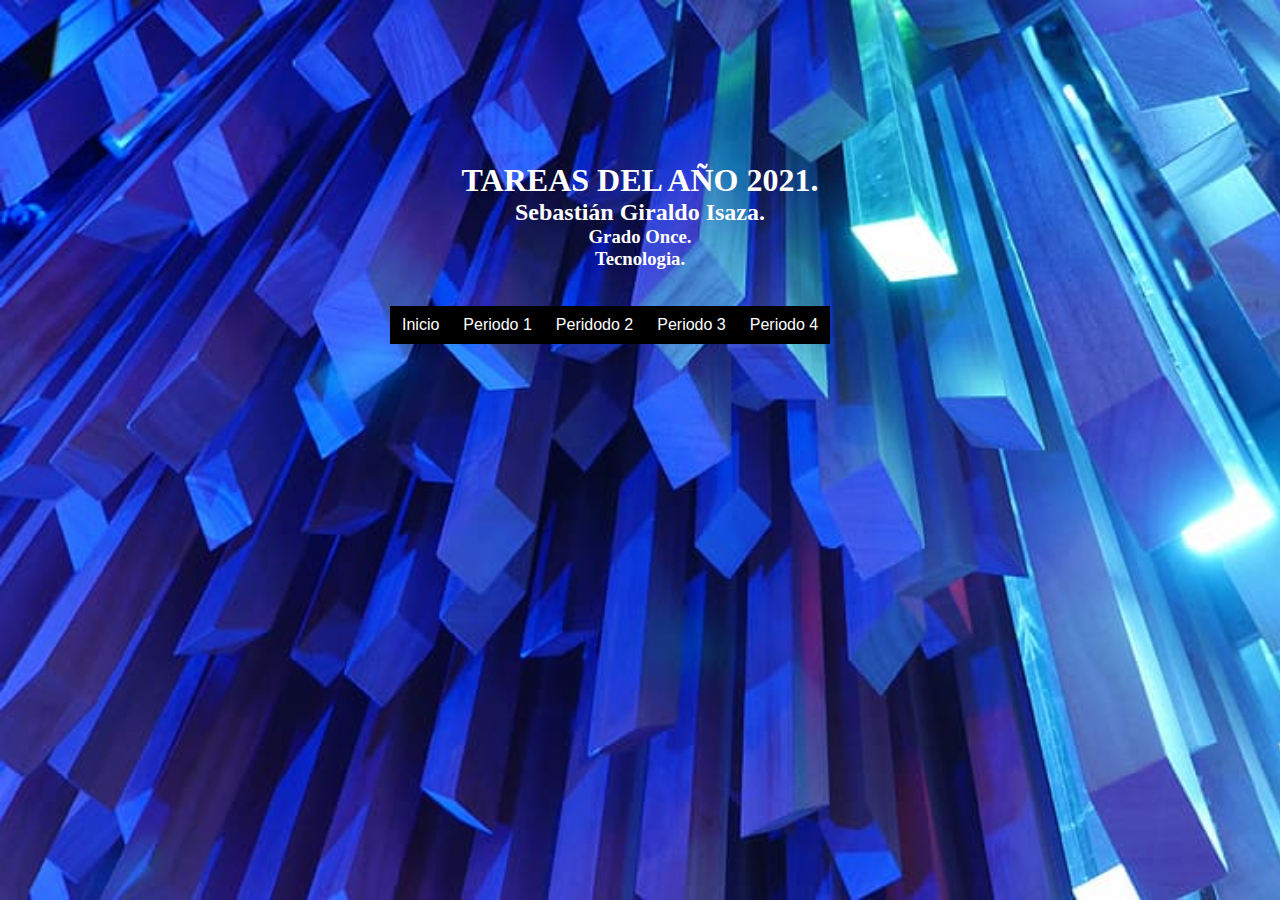
<file: index.html>
<html>
	<head>
		
		<title>PRINCIPAL</title>
		<br><br><br><br><br><br><br><br><br><center><h1 style="color: white">TAREAS DEL AÑO 2021.</h1></center>
		<center><h2 style="color: white"> Sebastián Giraldo Isaza.</h></center>
		<center><h3 style="color: white"> Grado Once.</h3></center>
		<center><h3 style="color: white"> Tecnologia.</h3></center>
		<br><br>

		<style>
	body{
		background-image: url(fpr.jpg);
		background-repeat: no-repeat;
		background-size: cover;
	}

</style>
		
		<link rel="stylesheet" type="text/css" href="style.css">
		<style type="text/css">
		
			* {
				margin:0px;
				padding:0px;
			}
			
			#header {
				margin:auto;
				width:500px;
				font-family:Arial, Helvetica, sans-serif;
			}
			
			ul, ol {
				list-style:none;
			}
			
			.nav > li {
				float:left;
			}
			
			.nav li a {
				background-color:#000;
				color:#fff;
				text-decoration:none;
				padding:10px 12px;
				display:block;
			}
			
			.nav li a:hover {
				background-color:#434343;
			}
			
			.nav li ul {
				display:none;
				position:absolute;
				min-width:140px;
			}
			
			.nav li:hover > ul {
				display:block;
			}
			
			.nav li ul li {
				position:relative;
			}
			
			.nav li ul li ul {
				right:-140px;
				top:0px;
			}
			
		</style>
	</head>
	<body>
		<div id="header">
			<ul class="nav">
				<li><a href="">Inicio</a></li>
				<li><a href="">Periodo 1</a>
					<ul>
						<li><a href="TAREA 1.html" title="">Tarea 1</a></li>
						<li><a href="TAREA 2.html" title="">Tarea 2</a></li>
						<li><a href="TAREA 3.html" title="">Tarea 3</a></li>
						<li><a href="TAREA 4.html" title="">Tarea 4</a>	
					</ul>
				</li>
				<li><a href="">Peridodo 2</a>
					<ul>
						<li><a href="http://paisagi.tonohost.com" title="">Tarea 1</a></li>
						<li><a href="http://sebasgi.tonohost.com/peticiones/index.html">Tarea 2 (EL TRABAJO SE LLAMA PETICIONES)</a></li>
						<li><a href="http://sebasgi.tonohost.com/PRACTICA2/">Tarea 3 (EL TRABAJO SE LLAMA PRACTICA 2)</a></li>
						<li><a href="">Tarea 4</a>
					</ul>
				</li>
				<li><a href="">Periodo 3</a>
				    <ul>
				    	<li><a href="">Tarea 1</a></li>
						<li><a href="">Tarea 2</a></li>
						<li><a href="">Tarea 3</a></li>
						<li><a href="">Tarea 4</a>
				    </ul>
				 </li>   
				<li><a href="">Periodo 4</a>
				    <ul>
					    <li><a href="">Tarea 1</a></li>
						<li><a href="">Tarea 2</a></li>
						<li><a href="">Tarea 3</a></li>
						<li><a href="">Tarea 4</a>
					</ul>   
				</li>
			</ul>
		</div>

	</body>
</html>

<!DOCTYPE html>
<html>
<head>
	<title></title>
</head>
<body>
</body>
</html>
</file>
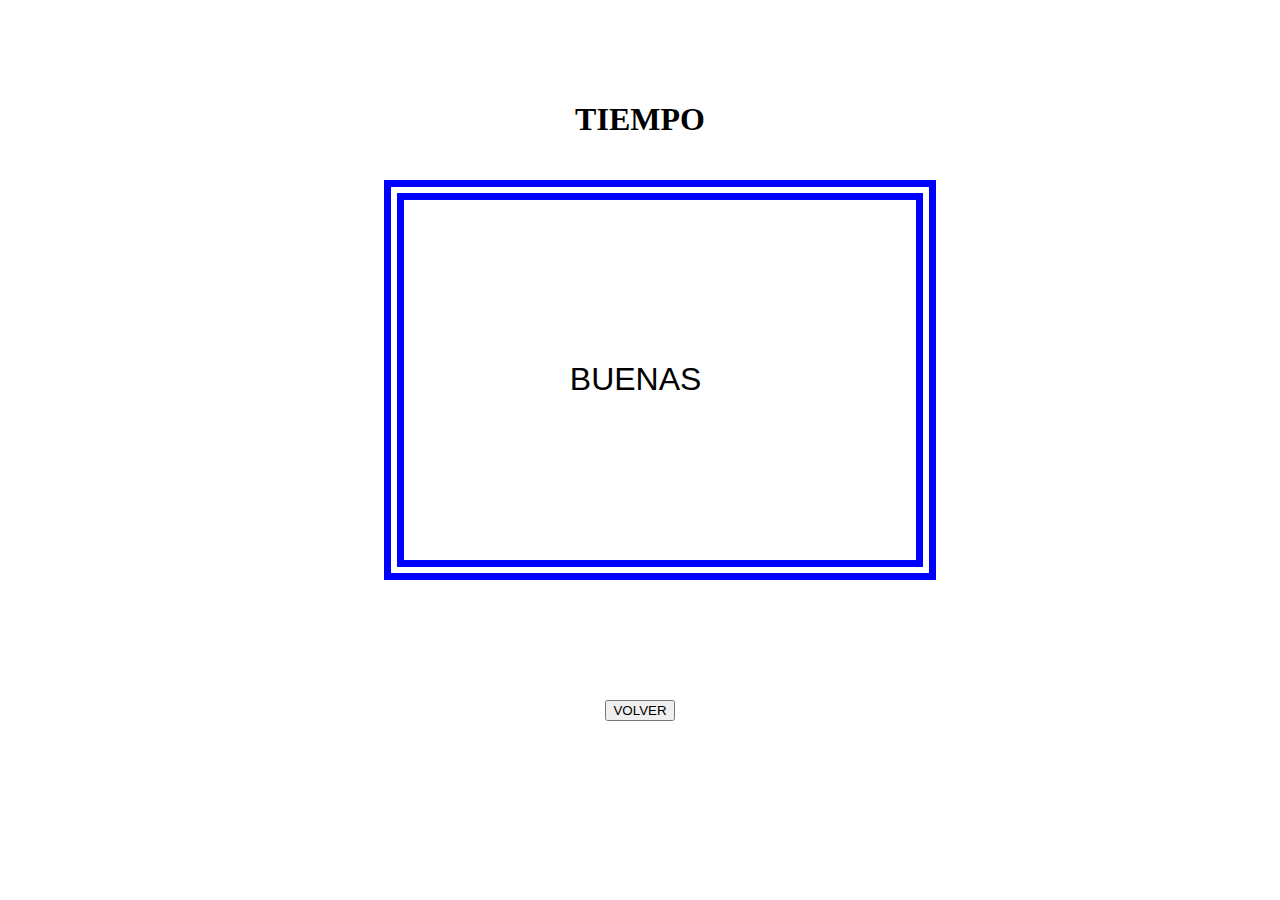
<file: indexx.html>
<!DOCTYPE html>
<html>
<head>
	<script >
		x=11;
	</script>
	<title>TIEMPO</title>
	<br><br><br><br>
	<center><h1 class="titulo">TIEMPO</h1></center>
	<link rel="stylesheet" type="text/css" href="es.css">
</head>
<body onload="primero()" >
	<div class="cua"></div>
		<center><input type="text" name="mostrar" id="mostrar" class="muestra"></center>
		<br><br><br><br><br><br><br><br><br><br><br><br><br><br><br><br><br><br><br><br><br><br><br><br><br><br><br><br><br><br>
		<center><button onclick="location.href='file:///C:/xampp/htdocs/nuevo/TAREA%204.html'">VOLVER</button></center>
<script >
	function cuarto(){
			document.getElementById("mostrar").value="HASTA LUEGO";
	}
	function tercero(){
			clearInterval(control2);
	setTimeout(segundo,800);
	}

	function segundo(){
				x=x-1;
if(x>=0){
console.log(x)
	document.getElementById("mostrar").value=x;


	    control2=setInterval(tercero,600);
	}
	else
	{
		

 control4=setInterval(cuarto,0);
	}
}


function primero(){
		document.getElementById("mostrar").value="BUENAS";
			setTimeout(segundo,800);
}

</script>

</html>
</file>
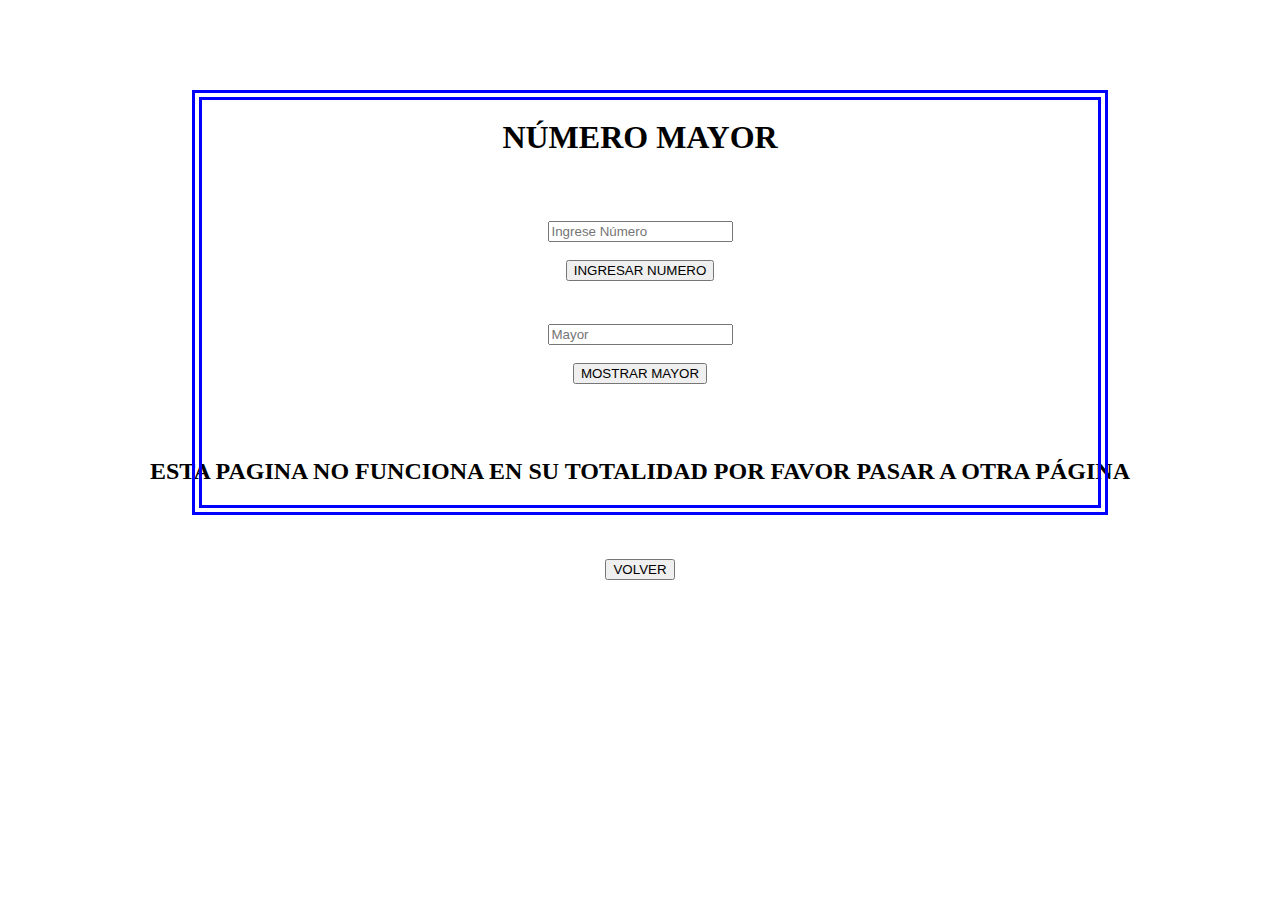
<file: indexxx.html>
<!DOCTYPE html>
<html>
<head>
	<title>NUMERO MAYOR</title>
	<br><br><br><br><br>
	<center><h1>NÚMERO MAYOR</h1></center>
	<link rel="stylesheet" type="text/css" href="est.css">
</head>
<body>
	<center>
		<div class="cuadro"></div>
		<div class="espacio"></div>
			<input type="number" name="entrada" placeholder="Ingrese Número" id="entrada"><br><br>
			<input type="button" name="ingresar" value="INGRESAR NUMERO" id="ingresar" onclick="fingresa()">

		</div>
		<br>
			
        <div class="cuadro"></div>
        <div class="espacio"></div>
			<input type="number" name="resultado" id="resultado" placeholder="Mayor">
			<br><br><input type="button" name="mostrar" value="MOSTRAR MAYOR" id="mostrar" onclick="fmostrar()">
		</div>
		<br><br><br><br>
		<center><h2>ESTA PAGINA NO FUNCIONA EN SU TOTALIDAD POR FAVOR PASAR A OTRA PÁGINA</h2></center>
		<br><br><br>
		<center><button onclick="location.href='file:///C:/xampp/htdocs/nuevo/TAREA%204.html'">VOLVER</button></center>

     <script src="script.js">

   </script>
</body>
</file>
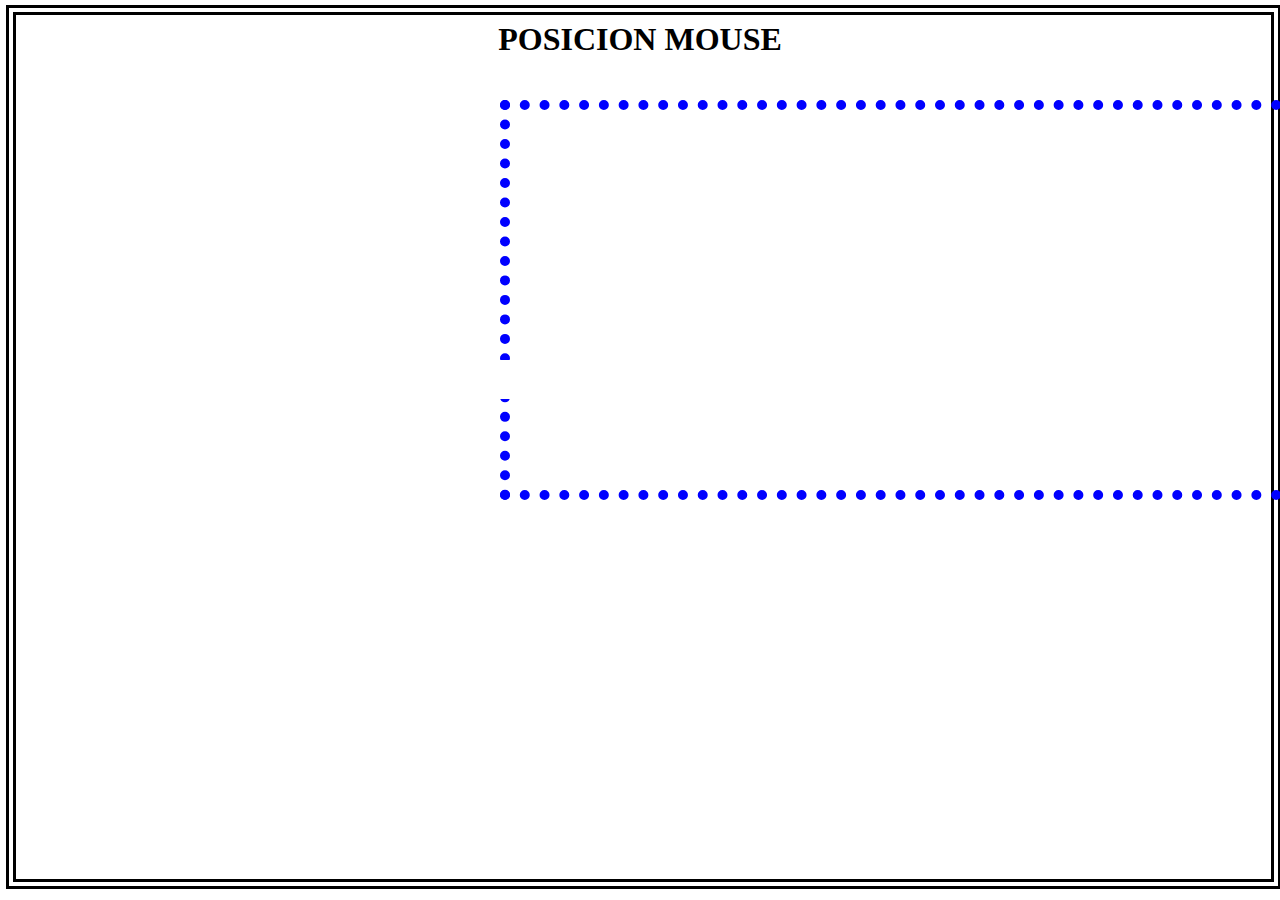
<file: indexxxx.html>
<!DOCTYPE html>
<html>
<head>
    <title>POSICION MOUSE</title>
	<center><h1>POSICION MOUSE</h1></center>
	<link rel="stylesheet" type="text/css" href="esti.css">
</head>
<body onmousemove="position(event)" >

</div>
	<div class="cua1" id="cua1"></div>
<div class="cua2" id="cua2"></div>
		<input type="text" name="mostrar" id="mostrar" class="muestra">

<script >
function position(event){
	var x = event.clientX;

	var y = event.clientY;


	console.log(x );

	console.log(y);
	if (x>=270&&y>=100&&x<=1070&&y<=480) {
					document.getElementById("mostrar").value="MOUSE IDENTIFICADO";
	}
	else
	{
		document.getElementById("mostrar").value="";
	}
 }
</script>

</html>
</file>
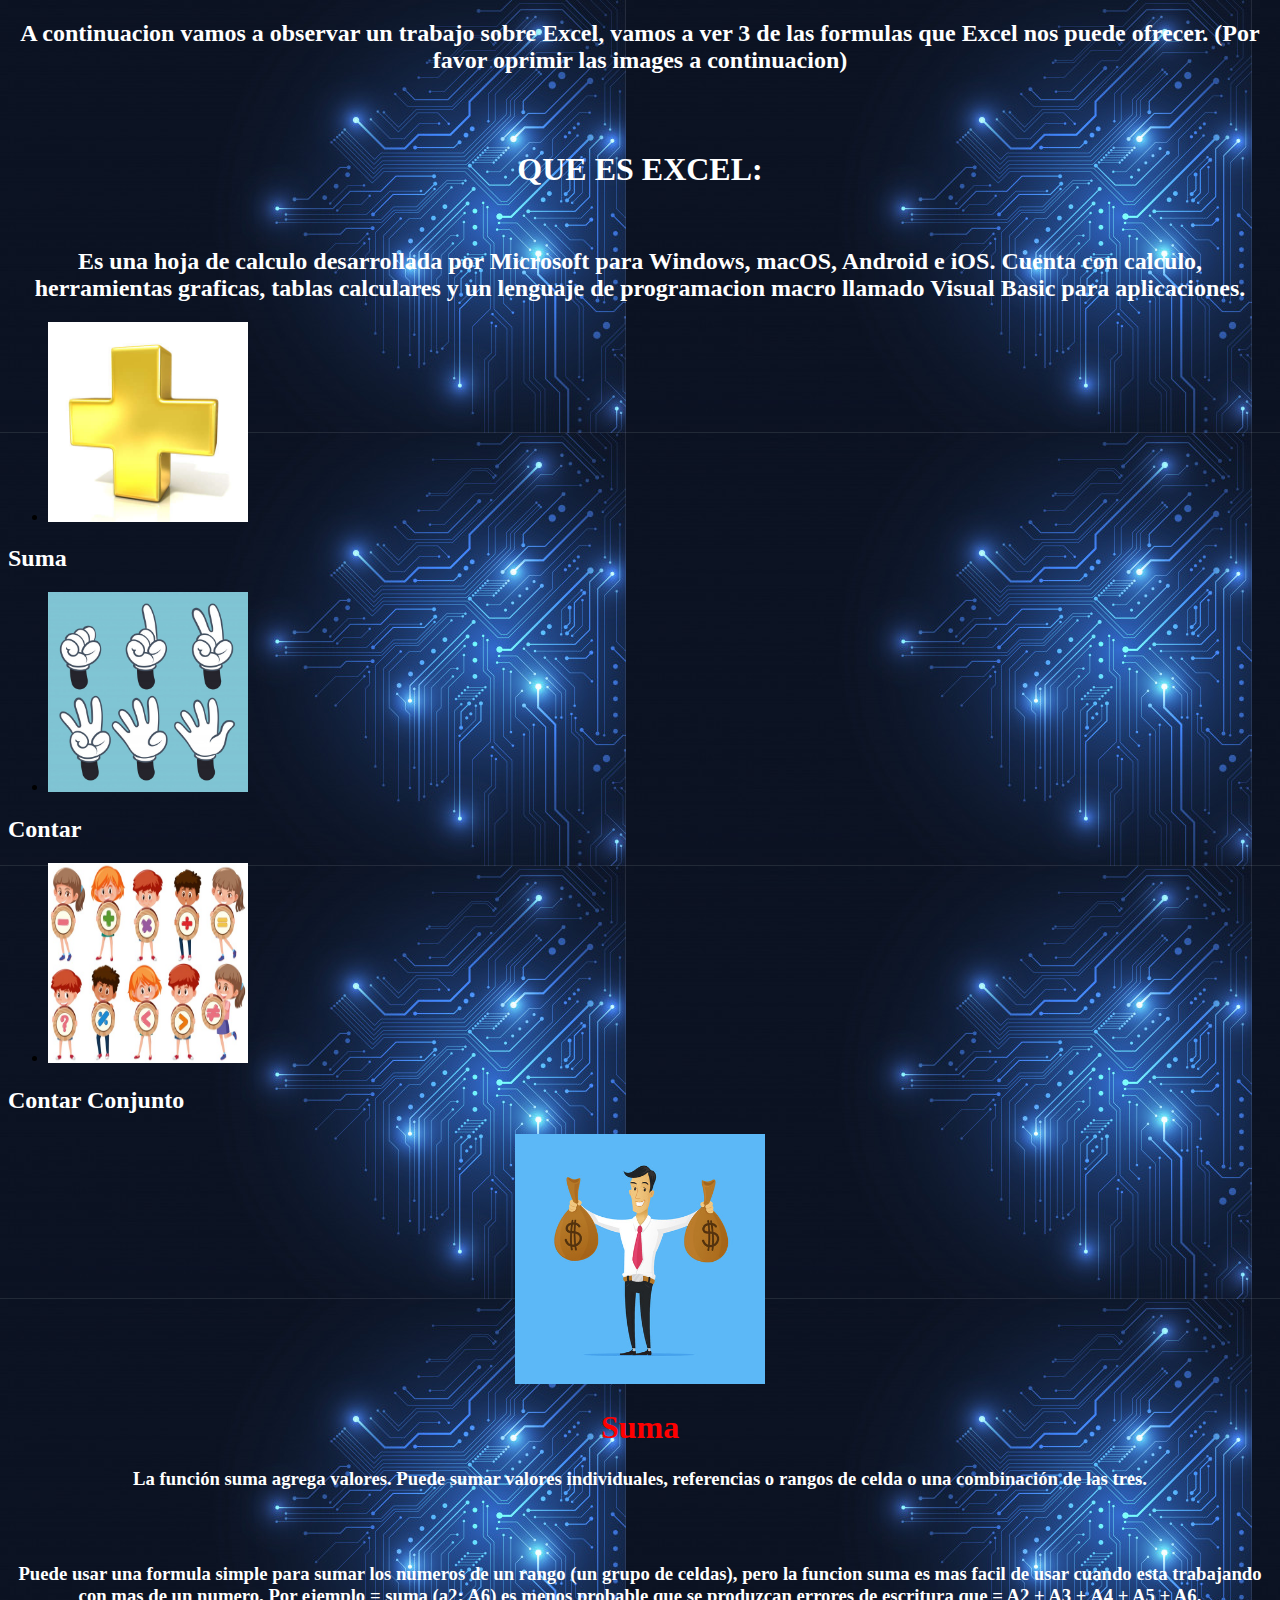
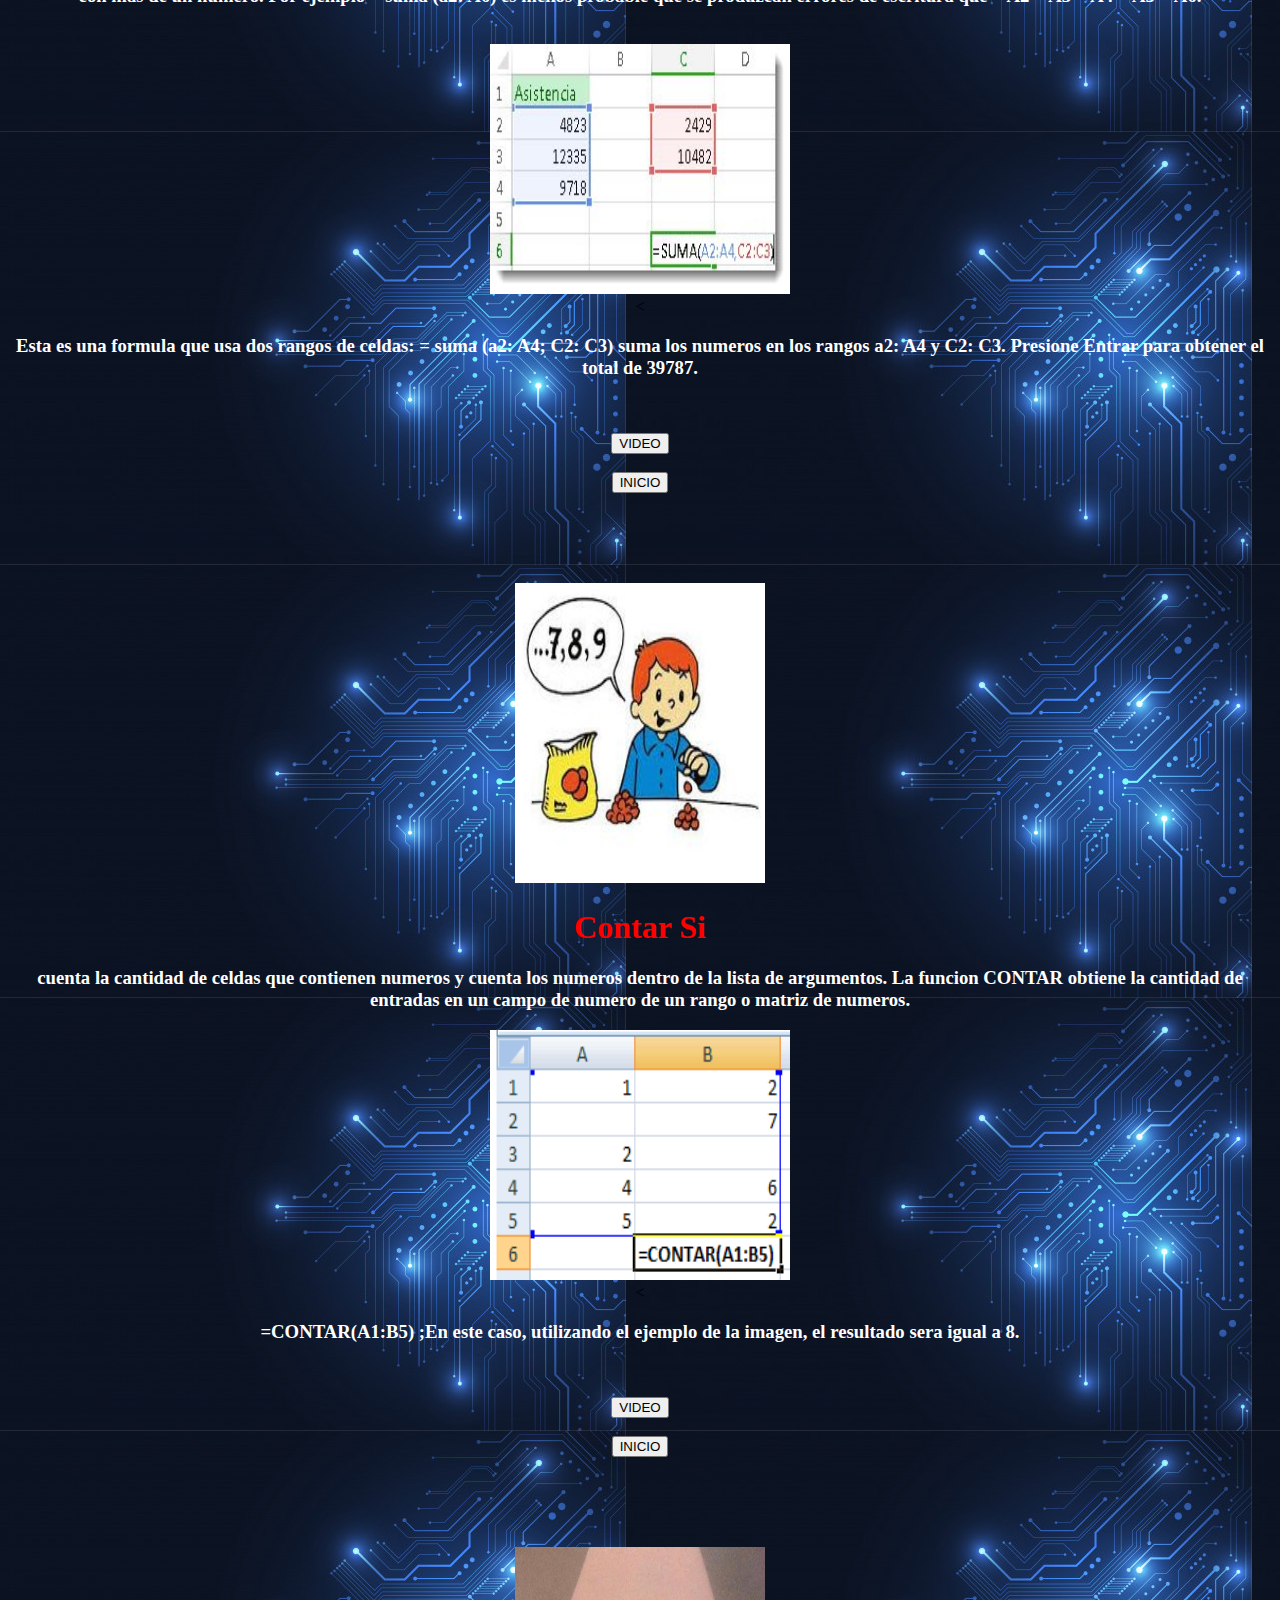
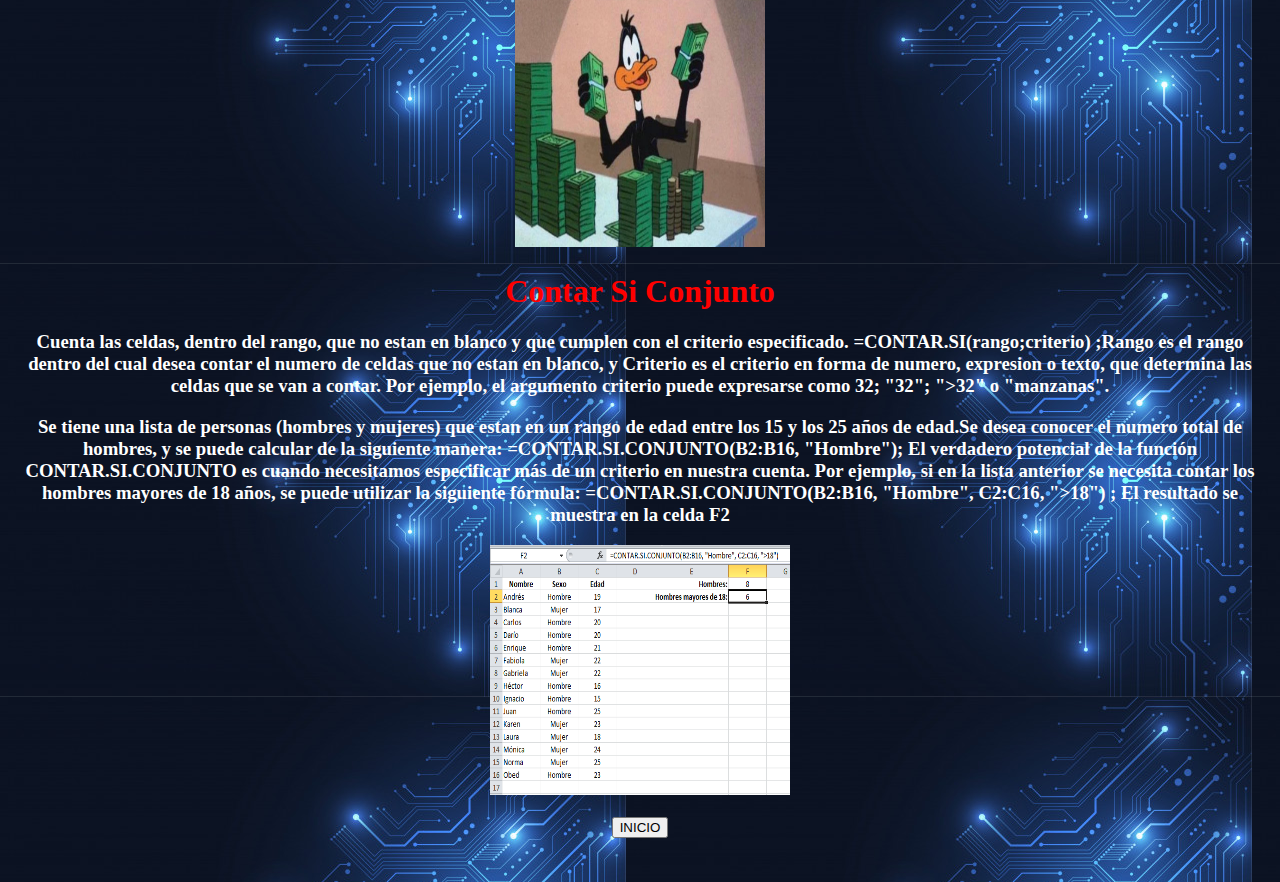
<file: TAREA 1.html>
<!DOCTYPE html>
<html>
<head>
	<title>EXCEL</title>
</head>
<body>
   
   
   <body background="fon.jpg">

	<center><h2 style="color: white"> A continuacion vamos a observar un trabajo sobre Excel, vamos a ver 3 de las formulas que Excel nos puede ofrecer. (Por favor oprimir las images a continuacion)</h2></center><br><br>

	<center><h1 style="color: white">QUE ES EXCEL:</h1></center>
	<br>
	<center><h2 style="color: white">Es una hoja de calculo desarrollada por Microsoft para Windows, macOS, Android e iOS. Cuenta con calculo, herramientas graficas, tablas calculares y un lenguaje de programacion macro llamado Visual Basic para aplicaciones.</h2></center>

<div class="e1">
<ul>
      <li><a href="#Suma"> <img src="sum.jpg" height="200" width="200"> </a></li>
 </ul>	
 </div>
 <div class="t1"><h2 style="color: white">   Suma  </font> </h2></div>

 <div class="e2">
<ul>
      <li><a href="#Contar">   <img src="co.jpg" height="200" width="200"> </a></li>
 </ul>	
 </div>
 <div class="t2"><h2 style="color: white">   Contar </font></h2></div>

  <div class="e3">
<ul>
      <li><a href="#Contarconjunto">  <img src="cj.jpg" height="200" width="200">  </a></li>
 </ul>	
 </div>
 <div class="t3"><h2 style="color: white">   Contar Conjunto </font></h2></div>

 <center><div class="carp1"> <img src="s.jpg" width="250" height="250"> </div></center>
	
<div class="Suma"> 

	<h1 id="Suma"> <center style="color: red"> Suma </center></h1>

	<center><h3 style="color: white"><font size="Cooper Black">
La función suma agrega valores. Puede sumar valores individuales, referencias o rangos de celda o una combinación de las tres.
</font></h3></center>
<br><br>
<center><h3 style="color: white"><font size="Cooper Black">
Puede usar una formula simple para sumar los numeros de un rango (un grupo de celdas), pero la funcion suma es mas facil de usar cuando esta trabajando con mas de un numero. Por ejemplo = suma (a2: A6) es menos probable que se produzcan errores de escritura que = A2 + A3 + A4 + A5 + A6.
</font></h3></center><br>
<center><div><img src="fs.jpg" height="250" width="300"></div></center> <center><<h3 style="color: white">Esta es una formula que usa dos rangos de celdas: = suma (a2: A4; C2: C3) suma los numeros en los rangos a2: A4 y C2: C3. Presione Entrar para obtener el total de 39787.</h3></center>
<br><br>
<form method="get" action="https://www.microsoft.com/es-es/videoplayer/embed/RE2jGCd?pid=ocpVideo0-innerdiv-oneplayer&postJsllMsg=true&maskLevel=20&market=es-es">
<center><input type="submit" value="VIDEO" name=""></center>
</form>
<br>
<form method="get" action="TAREA 1.html">
<center><input type="submit" value="INICIO" name=""></center>
</form>
<br><br><br><br><br>
<center><div class="carp2"> <img src="c.jpg" width="250" height="300"> </div></center>

<div class="Contar">
	

	<h1 id="Contar"> <center style="color: red"> Contar Si  </center></h1>

	<center><h3 style="color: white"><font size="Cooper Black">
cuenta la cantidad de celdas que contienen numeros y cuenta los numeros dentro de la lista de argumentos. La funcion CONTAR obtiene la cantidad de entradas en un campo de numero de un rango o matriz de numeros. 
</font></h3></center>
<center><div><img src="fc.jpg" height="250" width="300"></div></center><center><<h3 style="color: white">=CONTAR(A1:B5) ;En este caso, utilizando el ejemplo de la imagen, el resultado sera igual a 8.</h3></center>
<br><br>
<form method="get" action="https://www.microsoft.com/es-es/videoplayer/embed/RE4HxbH?pid=ocpVideo0-innerdiv-oneplayer&postJsllMsg=true&maskLevel=20&market=es-es">
<center><input type="submit" value="VIDEO" name=""></center>
</form>
<br>
<form method="get" action="TAREA 1.html">
<center><input type="submit" value="INICIO" name=""></center>
</form>
<br><br><br><br><br>

<center><div class="carp3"> <img src="cs.jpg" width="250" height="300"> </div></center>

<div class="Contarconjunto">
	

	<h1 id="Contarconjunto"> <center style="color: red"> Contar Si Conjunto </center></h1>

	<center><h3 style="color: white"><font size="Cooper Black">
Cuenta las celdas, dentro del rango, que no estan en blanco y que cumplen con el criterio especificado. =CONTAR.SI(rango;criterio) ;Rango es el rango dentro del cual desea contar el numero de celdas que no estan en blanco, y Criterio es el criterio en forma de numero, expresion o texto, que determina las celdas que se van a contar. Por ejemplo, el argumento criterio puede expresarse como 32; "32"; ">32" o "manzanas".
</font></h3></center>
</div><center><h3 style="color: white">Se tiene una lista de personas (hombres y mujeres) que estan en un rango de edad entre los 15 y los 25 años de edad.Se desea conocer el numero total de hombres, y se puede calcular de la siguiente manera: =CONTAR.SI.CONJUNTO(B2:B16, "Hombre"); El verdadero potencial de la función CONTAR.SI.CONJUNTO es cuando necesitamos especificar más de un criterio en nuestra cuenta. Por ejemplo, si en la lista anterior se necesita contar los hombres mayores de 18 años, se puede utilizar la siguiente fórmula: =CONTAR.SI.CONJUNTO(B2:B16, "Hombre", C2:C16, ">18") ; El resultado se muestra en la celda F2 </h3></center><center><div><img src="fcs.png" height="250" width="300"></center><br>

<form method="get" action="TAREA 1.html">
<center><input type="submit" value="INICIO" name=""></center>
</form>
<br><br>


 

</body>
</html>
</file>
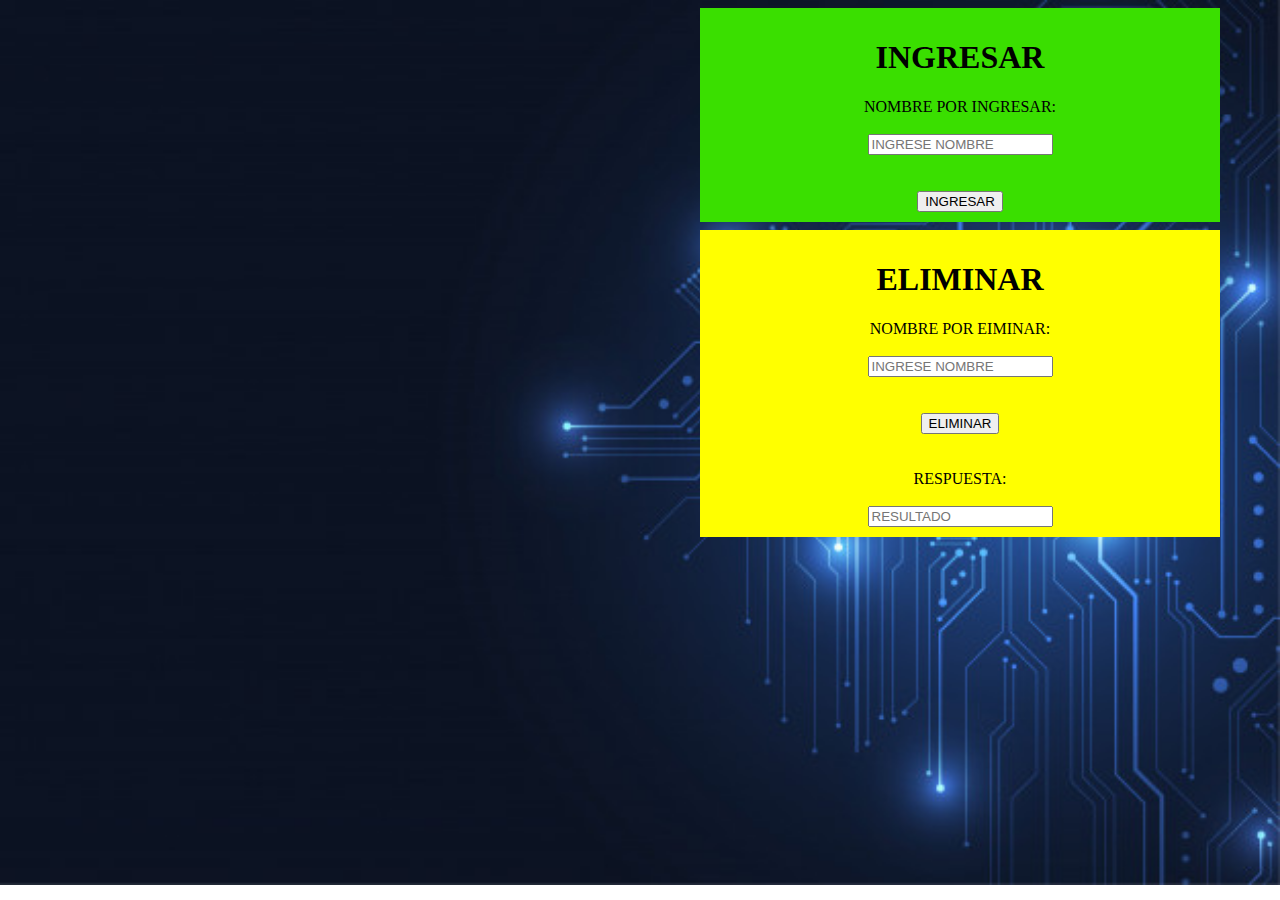
<file: TAREA 2.html>
<!DOCTYPE html>
<html>
<head>
	<title>NOMBRES</title>
<meta charset="UTF-8">
	<script src="java.js"></script>
	<link rel="stylesheet" type="text/css" href="sti.css">

</head>
<style>
	body{
		background-image: url(fon.jpg);
		background-repeat: no-repeat;
		background-size: cover;
	}

</style>
<body>
	<form class="f1">
		<center><h1>INGRESAR</h1></center>
		<center><label>NOMBRE POR INGRESAR:</label></center>
		<br>
		<center><input type="tex" id="nombi" placeholder="INGRESE NOMBRE"></center>
		<br><br>
		<center><input type="button" value="INGRESAR" onclick="ing();"></center>
	</form>
	<form class="f2">
		<center><h1>ELIMINAR</h1></center>
		<center><label>NOMBRE POR EIMINAR:</label></center>
		<br>
		<center><input type="text" id="nom" placeholder="INGRESE NOMBRE"></center>
		<br><br>
		<center><input type="button" value="ELIMINAR" onclick="si();"></center>
		<br><br>
		<center><label>RESPUESTA:</label></center>
		<br>
		<center><input type="text" id="re" placeholder="RESULTADO"></center>
	</form>
</body>
</html>
</file>
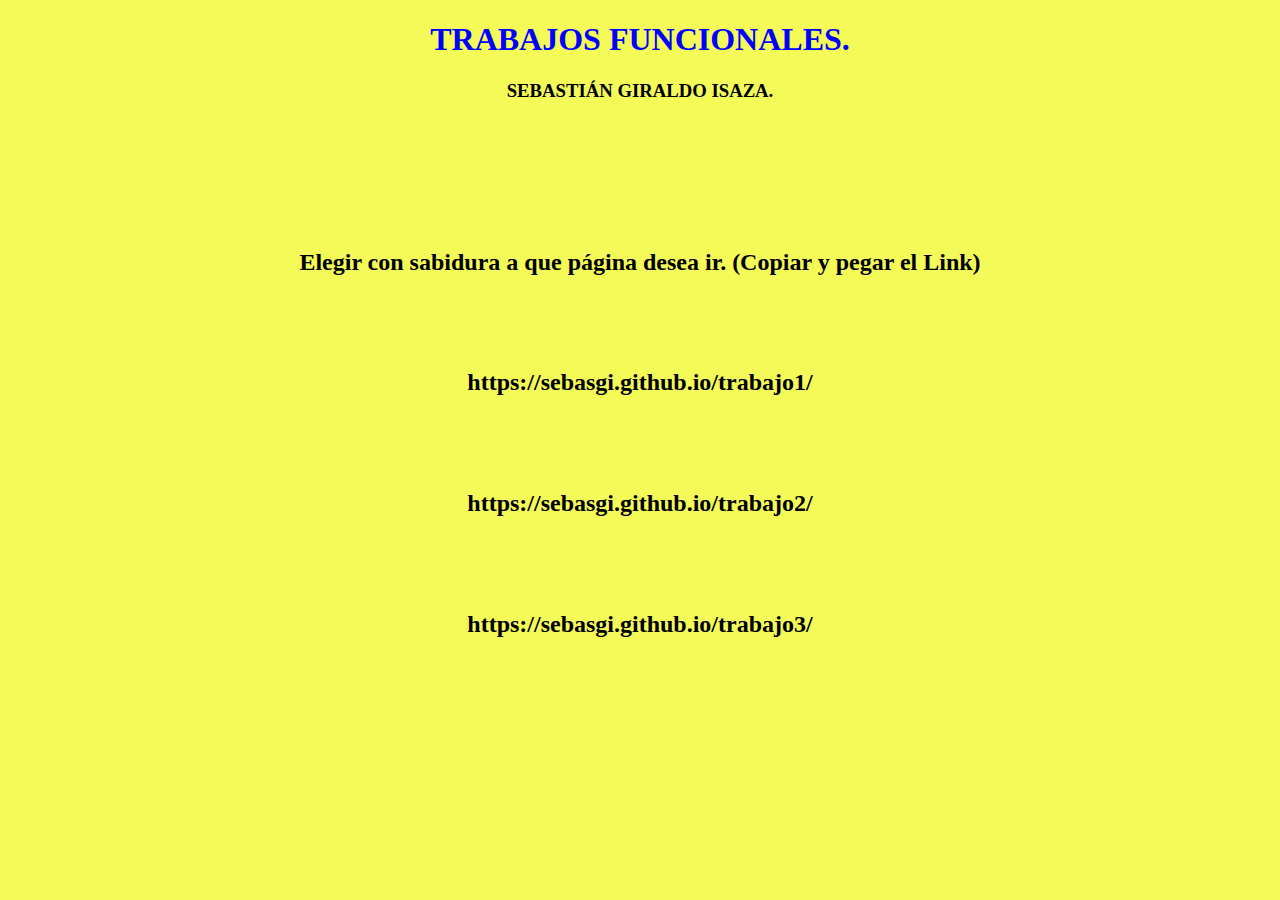
<file: TAREA 4.html>
<!DOCTYPE html>
<html>
<head>
	<title>TRABAJO 4</title>
	<center><h1 style="color: blue">TRABAJOS FUNCIONALES.</h1></center>
	<center><h3 style="color: black">SEBASTIÁN GIRALDO ISAZA.</h3></center>
    <link rel="stylesheet" type="text/css" href="til.css">
</head>
<body>
	<br><br><br><br><br><br>
    <link rel="stylesheet" type="text/css" href="">
	<div class=""></div>
	<center><h2>Elegir con sabidura a que página desea ir. (Copiar y pegar el Link)<h2></center>
	<br><br><br>
	<center><h2>https://sebasgi.github.io/trabajo1/<h2></center>
	<br><br><br>
	<center><h2>https://sebasgi.github.io/trabajo2/<h2></center>
	<br><br><br>
	<center><h2>https://sebasgi.github.io/trabajo3/<h2></center>


</body>
</html>
</file>
<file: style.css>
<style type="text/css">
  .boton_1{
    text-decoration: none;
    padding: 3px;
    padding-left: 10px;
    padding-right: 10px;
    font-family: helvetica;
    font-weight: 300;
    font-size: 25px;
    font-style: italic;
    color: #006505;
    background-color: #82b085;
    border-radius: 15px;
    border: 3px double #006505;
  }
  .boton_1:hover{
    opacity: 0.6;
    text-decoration: none;
  }
</style>
</file>
<file: es.css>
.cua{
	position: absolute;
	width: 40%;
	height: 40%;
	top: 20%;
	left: 30%;
	border: blue 20px double;
}

.muestra{
	position: absolute;
	left: 35%;
	top: 40%;
	width: 29%;
	border: white 8px none;
	text-align: center;
	font-size: xx-large;
}
</file>
<file: est.css>
.espacio{
	width: 300px; height: 3px;
	text-align: center;
	background-color:;
	font-size: xx-large;
	padding: 20px;
}
.cuadro{
	position: absolute;
	width: 70%;
	height: 45%;
	top: 10%;
	left: 15%;
    border: blue 10px double;
}
</file>
<file: esti.css>
#mousePositions{

	border:solid #000000 1px;

	color:#000000;

	font-family:Arial, Helvetica, sans-serif;

	font-size:11px;

	height:600px;

	overflow:auto;

	width:950px;

}
.cua1{
		
	position: absolute;
	width: 98%;
	height: 96%;
	top: 0.5%;
	left: 0.5%;
  border: black 10px double;
}
.cua2{
		
	position: absolute;
	width: 900px;
	height: 380px;
	top:  100px;
	left: 500px;
	 border: blue 10px dotted;
}
.muestra{
	position: absolute;
	left: 35%;
	top: 40%;
	width: 29%;
	  border: white 5px none;
	  text-align:center;
	font-size: xx-large;
	
}
</file>
<file: sti.css>
.f1{
	background: #3ADF00;
	position: absolute;
	left: 700px;
	width: 500px;
	padding: 10px;
}
.f2{
	background: #FFFF00;
	position: absolute;
	padding: 10px;
	top: 230px;
	left: 700px;
	width: 500px;
}
.f1:hover
{
	visibility: visible;
	position: absolute;
	height: 20%;
	width: 500px;
	background:#00FFFF;
	left: 700px;
	top: 10px;
	border-radius: 25px;
	opacity: 1; 
}
.f2:hover
{
	visibility: visible;
	position: absolute;
	height: 30%;
	width: 500px;
	background:#FF8000;
	left: 700px;
	top: 240px;
	border-radius: 25px;
	opacity: 1; 
}
</file>
<file: til.css>
.cuadro{
	position: absolute;
	width: 700px;
	height: 500px;
	top: 10%;
	left: 550px;
    border: blue 10px double;
}
body{
	background-color: #F4FA58;
}
</file>
